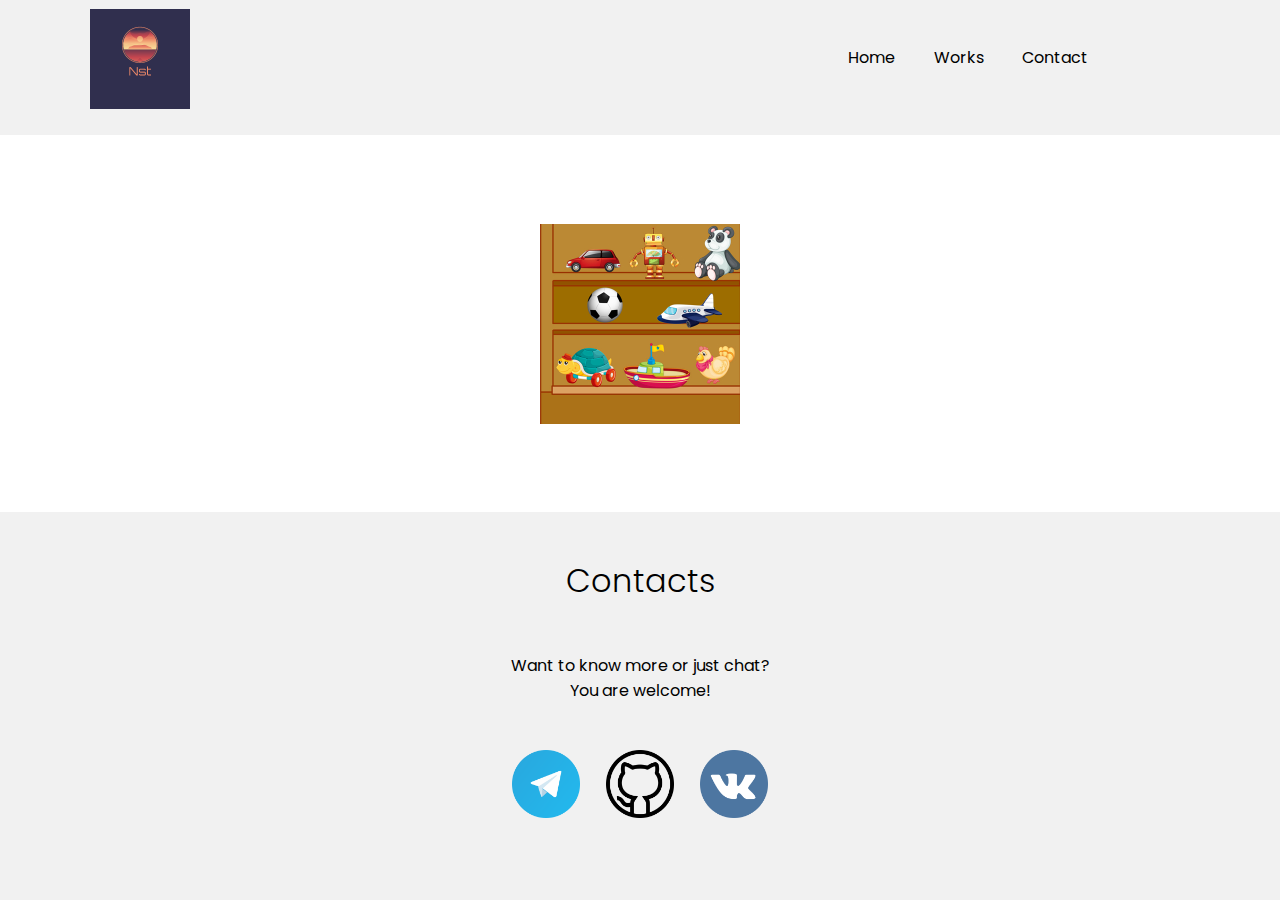
<file: src/html/add.html>
<!DOCTYPE html>
<html lang="en">
<head>
    <meta charset="UTF-8">
    <meta http-equiv="X-UA-Compatible" content="IE=edge">
    <meta name="viewport" content="width=device-width, initial-scale=1.0">
    <title>Add</title>
    <link rel="stylesheet" href="../css/add.css">
    <link rel="stylesheet" href="../css/header.css">
    <link rel="stylesheet" href="../css/footer.css">
</head>
<body>
    <nav class="globalnav">
        <div class="gn-content">
            <div class="gn-logo"><img src="../img/logo.png" width="100px" height="100px"></div>
            <ul class="gn-m-list">
                <li class="gn-m-item">
                    <a href="../../public/index.html" class="gn-m-link">
                        <span class="gn-m-text gn-m-t-home">
                            Home
                        </span>
                    </a>
                </li>
                <li class="gn-m-item">
                    <a href="../html/websyteLayoutPrototyping.html" class="gn-m-link">
                        <span class="gn-m-text">
                            Works
                        </span>
                    </a>
                </li>
                <li class="gn-m-item">
                    <a href="#" class="gn-m-link">
                        <span class="gn-m-text">
                            Contact
                        </span>
                    </a>
                </li>
            </ul>
        </div>
    </nav>
    <main>
        <div class="main_page">
            <div class="picture">
                <div class="picture_background">
                    <img src="../img/boy/toy1.jpg" alt="background">
                </div>
                    <img src="../img/boy/toy2.png" alt="img" class="boy1">
                    <img src="../img/boy/toy3.png" alt="img" class="boy2">
                    <img src="../img/boy/toy5.png" alt="img" class="pinwheel">
                    <img src="../img/boy/toy4.png" alt="img" class="handle">
                    <div class="hover-text">Игрушки оптом</div>
                    <div class="active-text">Самые веселые игрушки!</div>
            </div>
        </div>
    </main>
    <footer class="footer">
        <div class="f-content">
            <h3 class="f-c-header">
                Contacts
            </h3>
            <p class="f-c-text">
                Want to know more or just chat? 
                <br>
                You are welcome!
            </p>
            <ul class="f-c-links">
                <li class="f-c-l-item">
                    <a href="https://t.me/Nst2Disil" target="_blank" class="f-c-l-link">
                        <img src="../img/icons/telegram.png" alt="telegram" class="f-c-l-l-img">
                    </a>
                </li>
                <li class="f-c-l-item">
                    <a href="https://github.com/Nst2Disil" target="_blank" class="f-c-l-link">
                        <img src="../img/icons/github.png" alt="github" class="f-c-l-l-img">
                    </a>
                </li>
                <li class="f-c-l-item">
                    <a href="https://vk.com/n.tuzova0" target="_blank" class="f-c-l-link">
                        <img src="../img/icons/free-icon-vk-145813.png" alt="vk" class="f-c-l-l-img">
                    </a>
                </li>
            </ul>
        </div>
    </footer>
</body>
</html>
</file>
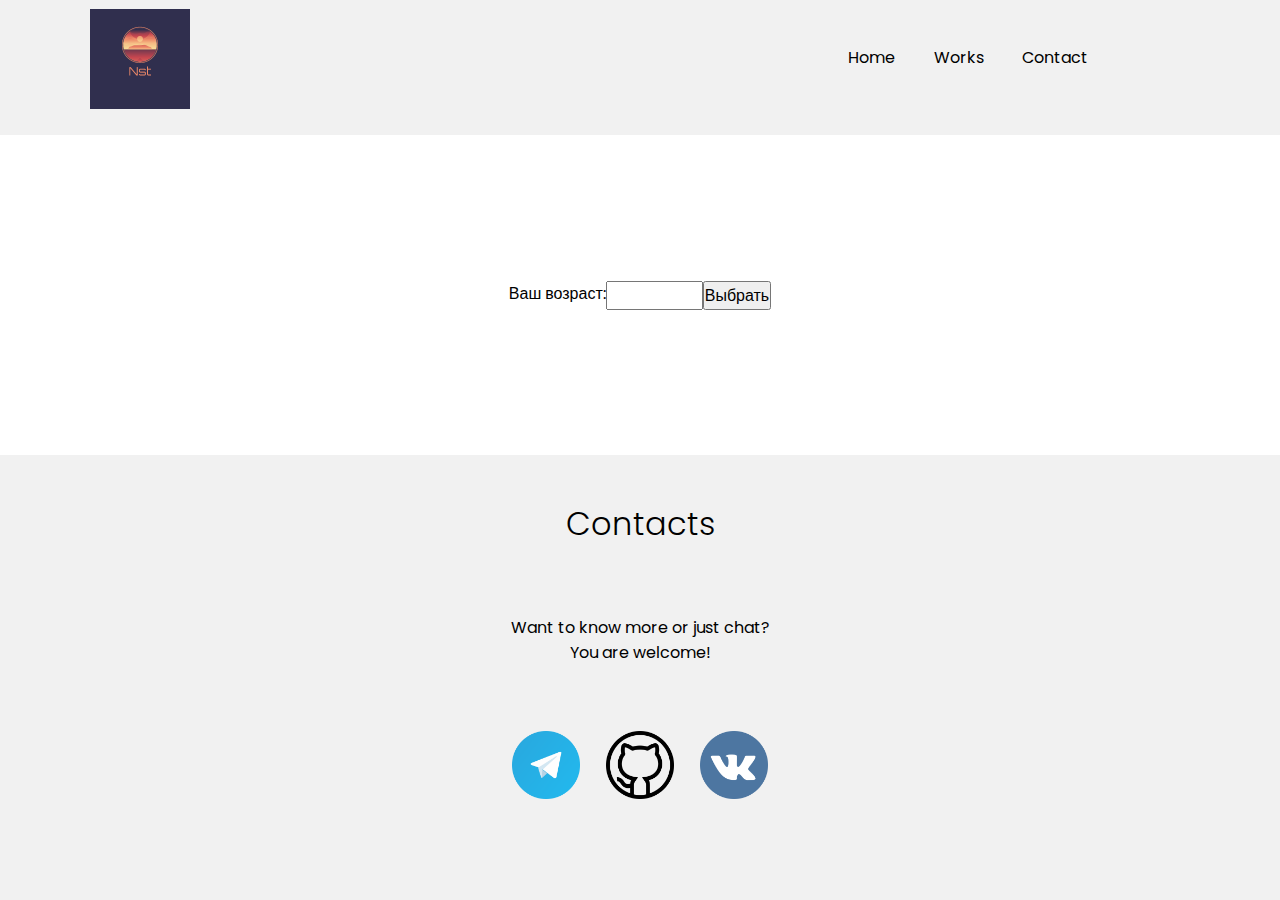
<file: src/html/code.html>
<!DOCTYPE html>
<html lang="en">
<head>
    <meta charset="UTF-8">
    <meta http-equiv="X-UA-Compatible" content="IE=edge">
    <meta name="viewport" content="width=device-width, initial-scale=1.0">
    <title>JSTask1</title>
    <link rel="stylesheet" href="../css/code.css">
    <link rel="stylesheet" href="../css/header.css">
    <link rel="stylesheet" href="../css/footer.css">
    <script src="../js/js1/script.js" defer></script>

</head>
<body>
    <nav class="globalnav">
        <div class="gn-content">
            <div class="gn-logo"><img src="../img/logo.png" width="100px" height="100px"></div>
            <ul class="gn-m-list">
                <li class="gn-m-item">
                    <a href="../../public/index.html" class="gn-m-link">
                        <span class="gn-m-text gn-m-t-home">
                            Home
                        </span>
                    </a>
                </li>
                <li class="gn-m-item">
                    <a href="../html/websyteLayoutPrototyping.html" class="gn-m-link">
                        <span class="gn-m-text">
                            Works
                        </span>
                    </a>
                </li>
                <li class="gn-m-item">
                    <a href="#" class="gn-m-link">
                        <span class="gn-m-text">
                            Contact
                        </span>
                    </a>
                </li>
            </ul>
        </div>
    </nav>
    <main>
        <div class="main_page">Ваш возраст:
            <input type="number" id="age" min="0" max="100">
            <button onclick="answer()" class="button">Выбрать</button>
        </div>
        <div id="result"></div>
    </main>
    <footer class="footer">
        <div class="f-content">
            <h3 class="f-c-header">
                Contacts
            </h3>
            <p class="f-c-text">
                Want to know more or just chat? 
                <br>
                You are welcome!
            </p>
            <ul class="f-c-links">
                <li class="f-c-l-item">
                    <a href="https://t.me/Nst2Disil" target="_blank" class="f-c-l-link">
                        <img src="../img/icons/telegram.png" alt="telegram" class="f-c-l-l-img">
                    </a>
                </li>
                <li class="f-c-l-item">
                    <a href="https://github.com/Nst2Disil" target="_blank" class="f-c-l-link">
                        <img src="../img/icons/github.png" alt="github" class="f-c-l-l-img">
                    </a>
                </li>
                <li class="f-c-l-item">
                    <a href="https://vk.com/n.tuzova0" target="_blank" class="f-c-l-link">
                        <img src="../img/icons/free-icon-vk-145813.png" alt="vk" class="f-c-l-l-img">
                    </a>
                </li>
            </ul>
        </div>
    </footer>
</body>
</html>
</file>
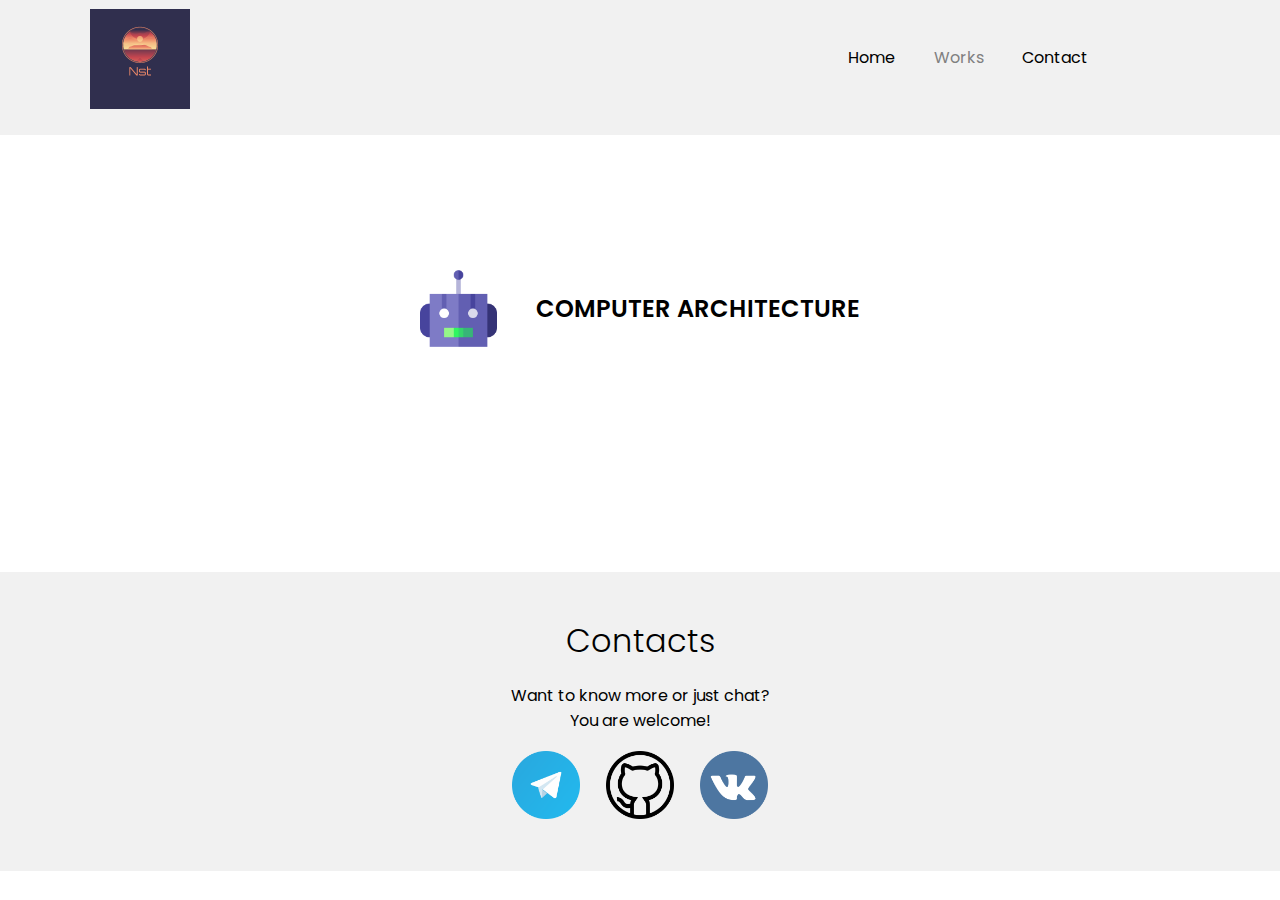
<file: src/html/computerArchitecture.html>
<!DOCTYPE html>
<html lang="ru">
<head>
    <meta charset="UTF-8">
    <meta http-equiv="X-UA-Compatible" content="IE=edge">
    <meta name="viewport" content="width=device-width, initial-scale=1.0">
    <title>Works</title>
    <link rel="stylesheet" href="../css/websiteLayoutPrototyping.css">
    <link rel="stylesheet" href="../css/header.css">
    <link rel="stylesheet" href="../css/footer.css">
</head>
<body>
    <nav class="globalnav">
        <div class="gn-content">
            <div class="gn-logo"><img src="../img/logo.png" width="100px" height="100px"></div>
            <ul class="gn-m-list">
                <li class="gn-m-item">
                    <a href="../../public/index.html" class="gn-m-link">
                        <span class="gn-m-text gn-m-t-home">
                            Home
                        </span>
                    </a>
                </li>
                <li class="gn-m-item ">
                    <a href="../../public/index.html#Works" class="gn-m-link">
                        <span class="gn-m-text gn-m-t-works">
                            Works
                        </span>
                    </a>
                </li>
                <li class="gn-m-item">
                    <a href="#Contacts" class="gn-m-link">
                        <span class="gn-m-text">
                            Contact
                        </span>
                    </a>
                </li>
            </ul>
        </div>
    </nav>
    <main class="work-page">
        <div class="w-p-content">
            <section class="w-p-c-header">
                <img src="../img/3.png" alt="works" class="w-p-c-h-img">
                <h1 class="w-p-c-h-text">COMPUTER ARCHITECTURE</h1>
            </section>
        </div>
    </main>
    <footer class="footer">
        <div class="f-content">
            <h3 class="f-c-header" id="Contacts">
                Contacts
            </h3>
            <p class="f-c-text">
                Want to know more or just chat? 
                <br>
                You are welcome!
            </p>
            <ul class="f-c-links">
                <li class="f-c-l-item">
                    <a href="https://t.me/Nst2Disil" target="_blank" class="f-c-l-link">
                        <img src="../img/icons/telegram.png" alt="telegram" class="f-c-l-l-img">
                    </a>
                </li>
                <li class="f-c-l-item">
                    <a href="https://github.com/Nst2Disil" target="_blank" class="f-c-l-link">
                        <img src="../img/icons/github.png" alt="github" class="f-c-l-l-img">
                    </a>
                </li>
                <li class="f-c-l-item">
                    <a href="https://vk.com/n.tuzova0" target="_blank" class="f-c-l-link">
                        <img src="../img/icons/free-icon-vk-145813.png" alt="vk" class="f-c-l-l-img">
                    </a>
                </li>
            </ul>
        </div>
    </footer>
</body>
</html>
</file>
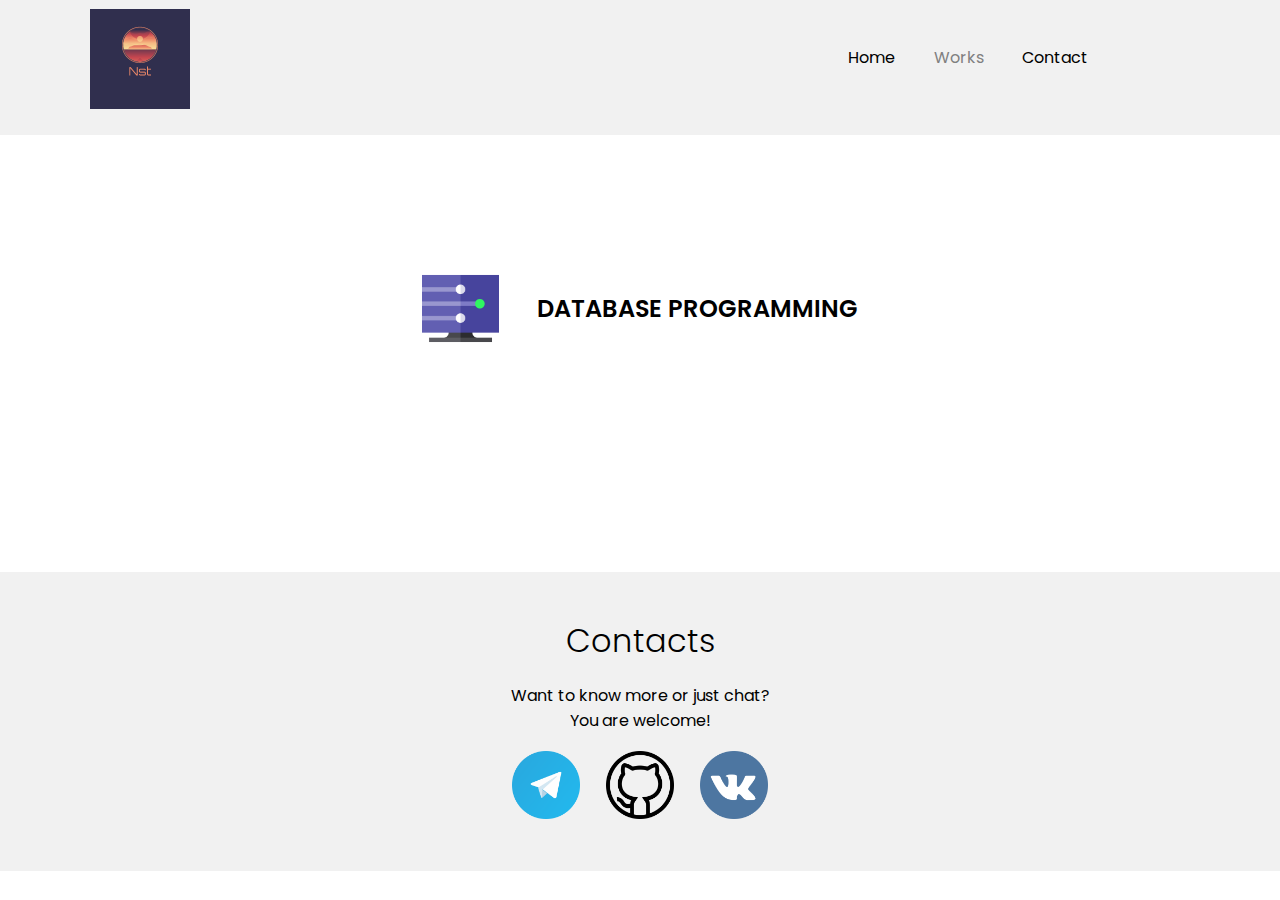
<file: src/html/databaseProgramming.html>
<!DOCTYPE html>
<html lang="ru">
<head>
    <meta charset="UTF-8">
    <meta http-equiv="X-UA-Compatible" content="IE=edge">
    <meta name="viewport" content="width=device-width, initial-scale=1.0">
    <title>Works</title>
    <link rel="stylesheet" href="../css/websiteLayoutPrototyping.css">
    <link rel="stylesheet" href="../css/header.css">
    <link rel="stylesheet" href="../css/footer.css">
</head>
<body>
    <nav class="globalnav">
        <div class="gn-content">
            <div class="gn-logo"><img src="../img/logo.png" width="100px" height="100px"></div>
            <ul class="gn-m-list">
                <li class="gn-m-item">
                    <a href="../../public/index.html" class="gn-m-link">
                        <span class="gn-m-text gn-m-t-home">
                            Home
                        </span>
                    </a>
                </li>
                <li class="gn-m-item ">
                    <a href="../../public/index.html#Works" class="gn-m-link">
                        <span class="gn-m-text gn-m-t-works">
                            Works
                        </span>
                    </a>
                </li>
                <li class="gn-m-item">
                    <a href="#Contacts" class="gn-m-link">
                        <span class="gn-m-text">
                            Contact
                        </span>
                    </a>
                </li>
            </ul>
        </div>
    </nav>
    <main class="work-page">
        <div class="w-p-content">
            <section class="w-p-c-header">
                <img src="../img/2.png" alt="works" class="w-p-c-h-img">
                <h1 class="w-p-c-h-text">DATABASE PROGRAMMING</h1>
            </section>
        </div>
    </main>
    <footer class="footer">
        <div class="f-content">
            <h3 class="f-c-header" id="Contacts">
                Contacts
            </h3>
            <p class="f-c-text">
                Want to know more or just chat? 
                <br>
                You are welcome!
            </p>
            <ul class="f-c-links">
                <li class="f-c-l-item">
                    <a href="https://t.me/Nst2Disil" target="_blank" class="f-c-l-link">
                        <img src="../img/icons/telegram.png" alt="telegram" class="f-c-l-l-img">
                    </a>
                </li>
                <li class="f-c-l-item">
                    <a href="https://github.com/Nst2Disil" target="_blank" class="f-c-l-link">
                        <img src="../img/icons/github.png" alt="github" class="f-c-l-l-img">
                    </a>
                </li>
                <li class="f-c-l-item">
                    <a href="https://vk.com/n.tuzova0" target="_blank" class="f-c-l-link">
                        <img src="../img/icons/free-icon-vk-145813.png" alt="vk" class="f-c-l-l-img">
                    </a>
                </li>
            </ul>
        </div>
    </footer>
</body>
</html>
</file>
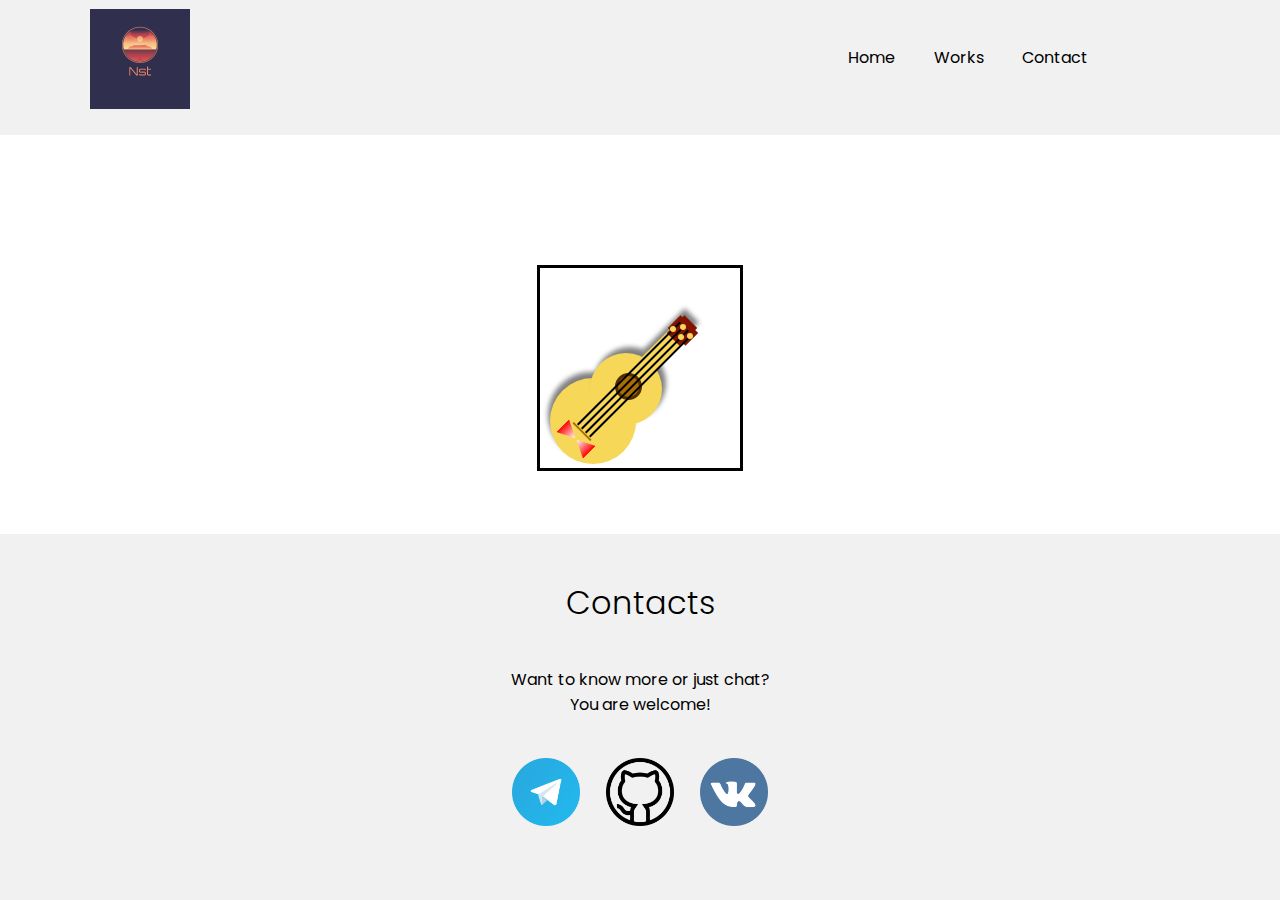
<file: src/html/guitar.html>
<!DOCTYPE html>
<html lang="en">
<head>
    <meta charset="UTF-8">
    <meta http-equiv="X-UA-Compatible" content="IE=edge">
    <meta name="viewport" content="width=device-width, initial-scale=1.0">
    <title>Guitar</title>
    <link rel="stylesheet" href="../css/guitar.css">
    <link rel="stylesheet" href="../css/header.css">
    <link rel="stylesheet" href="../css/footer.css">
</head>
<body>
    <nav class="globalnav">
        <div class="gn-content">
            <div class="gn-logo"><img src="../img/logo.png" width="100px" height="100px"></div>
            <ul class="gn-m-list">
                <li class="gn-m-item">
                    <a href="../../public/index.html" class="gn-m-link">
                        <span class="gn-m-text gn-m-t-home">
                            Home
                        </span>
                    </a>
                </li>
                <li class="gn-m-item">
                    <a href="../html/websyteLayoutPrototyping.html" class="gn-m-link">
                        <span class="gn-m-text">
                            Works
                        </span>
                    </a>
                </li>
                <li class="gn-m-item">
                    <a href="#" class="gn-m-link">
                        <span class="gn-m-text">
                            Contact
                        </span>
                    </a>
                </li>
            </ul>
        </div>
    </nav>
    <main>
        <div class="content">
            <div class="field">
                <div class="circle1"></div>   
                <div class="circle2"></div>
                <div class="circle3"></div>
                <div class="line1"></div>
                <div class="neck"></div>
                <div class="rectangle1"></div>
                <div class="rectangle2"></div>
                <div class="line2"></div>
                <div class="line3"></div>
                <div class="line4"></div>
                <div class="line5"></div>
                <div class="circle4"></div>
                <div class="circle5"></div>
                <div class="circle6"></div>
                <div class="circle7"></div>
                <div class="triangle1"></div>
                <div class="triangle2"></div>
            </div>
        </div>
    </main>
    <footer class="footer">
        <div class="f-content">
            <h3 class="f-c-header">
                Contacts
            </h3>
            <p class="f-c-text">
                Want to know more or just chat? 
                <br>
                You are welcome!
            </p>
            <ul class="f-c-links">
                <li class="f-c-l-item">
                    <a href="https://t.me/Nst2Disil" target="_blank" class="f-c-l-link">
                        <img src="../img/icons/telegram.png" alt="telegram" class="f-c-l-l-img">
                    </a>
                </li>
                <li class="f-c-l-item">
                    <a href="https://github.com/Nst2Disil" target="_blank" class="f-c-l-link">
                        <img src="../img/icons/github.png" alt="github" class="f-c-l-l-img">
                    </a>
                </li>
                <li class="f-c-l-item">
                    <a href="https://vk.com/n.tuzova0" target="_blank" class="f-c-l-link">
                        <img src="../img/icons/free-icon-vk-145813.png" alt="vk" class="f-c-l-l-img">
                    </a>
                </li>
            </ul>
        </div>
    </footer>
</body>
</html>
</file>
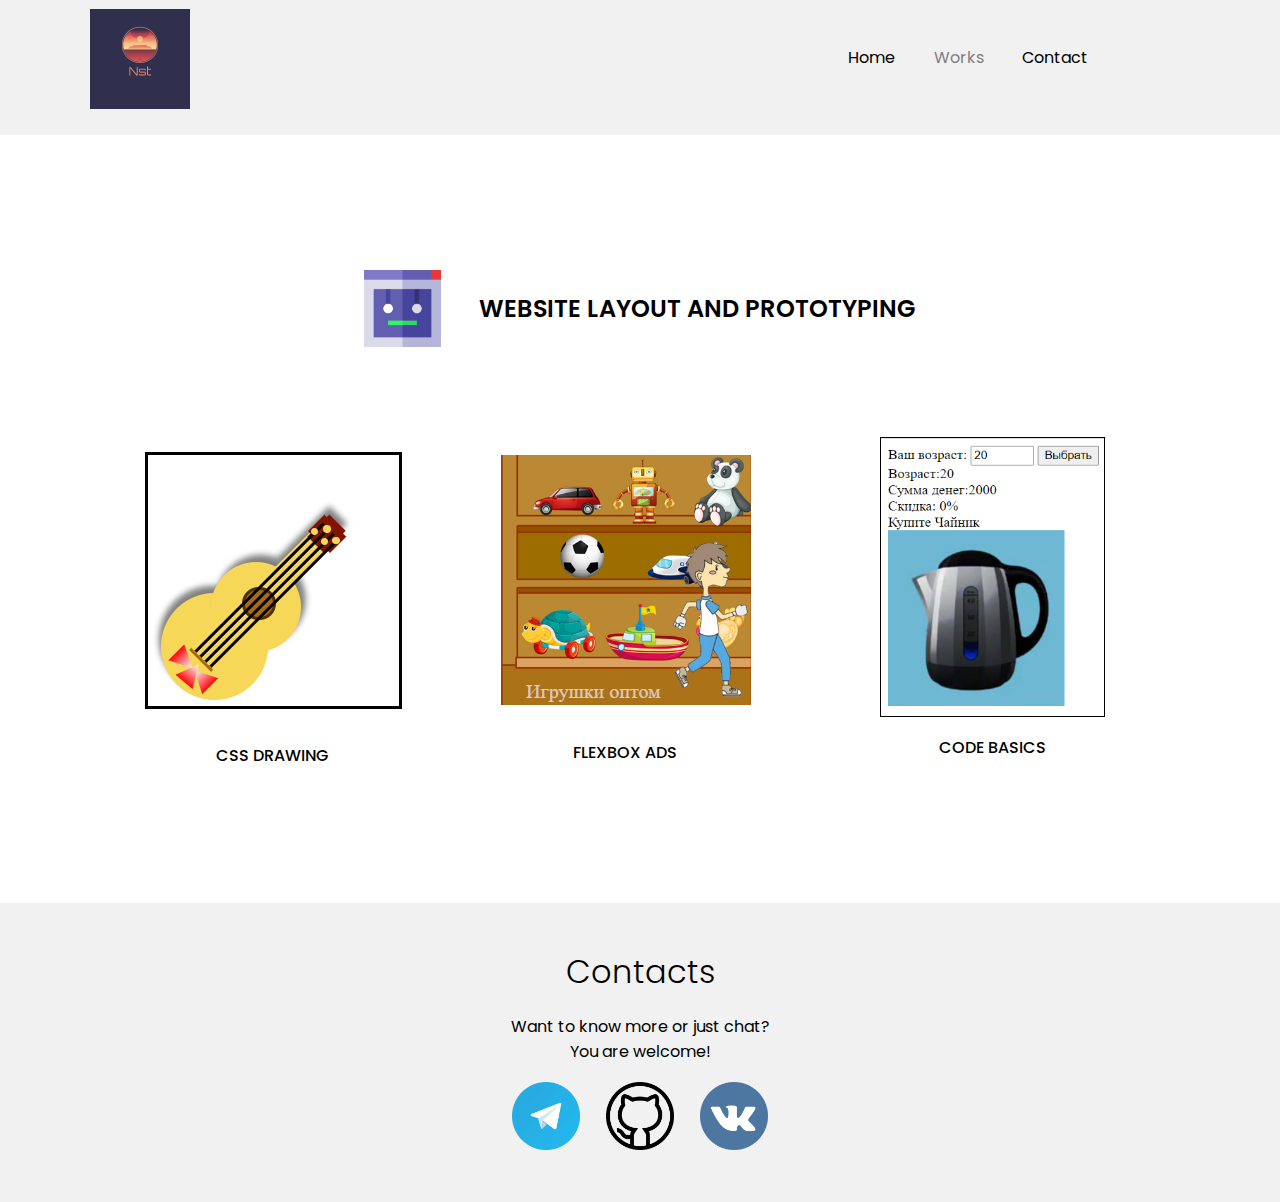
<file: src/html/websyteLayoutPrototyping.html>
<!DOCTYPE html>
<html lang="ru">
<head>
    <meta charset="UTF-8">
    <meta http-equiv="X-UA-Compatible" content="IE=edge">
    <meta name="viewport" content="width=device-width, initial-scale=1.0">
    <title>Works</title>
    <link rel="stylesheet" href="../css/websiteLayoutPrototyping.css">
    <link rel="stylesheet" href="../css/header.css">
    <link rel="stylesheet" href="../css/footer.css">
</head>
<body>
    <nav class="globalnav">
        <div class="gn-content">
            <div class="gn-logo"><img src="../img/logo.png" width="100px" height="100px"></div>
            <ul class="gn-m-list">
                <li class="gn-m-item">
                    <a href="../../public/index.html" class="gn-m-link">
                        <span class="gn-m-text gn-m-t-home">
                            Home
                        </span>
                    </a>
                </li>
                <li class="gn-m-item ">
                    <a href="../../public/index.html#Works" class="gn-m-link">
                        <span class="gn-m-text gn-m-t-works">
                            Works
                        </span>
                    </a>
                </li>
                <li class="gn-m-item">
                    <a href="#Contacts" class="gn-m-link">
                        <span class="gn-m-text">
                            Contact
                        </span>
                    </a>
                </li>
            </ul>
        </div>
    </nav>
    <main class="work-page">
        <div class="w-p-content">
            <section class="w-p-c-header">
                <img src="../img/1.png" alt="works" class="w-p-c-h-img">
                <h1 class="w-p-c-h-text">WEBSITE LAYOUT AND PROTOTYPING</h1>
            </section>
            <ul class="w-p-c-tasks">
                <li class="w-p-c-item">
                    <a href="guitar.html" class="w-p-c-link">
                        <img src="../img/works/guitar.png" alt="guitar task" class="w-p-c-l-img w-p-c-l-img-1">
                        <span class="w-p-c-l-text">CSS DRAWING</span>
                    </a>
                </li>
                <li class="w-p-c-item">
                    <a href="add.html" class="w-p-c-link">
                        <img src="../img/works/boy.png" alt="add task" class="w-p-c-l-img w-p-c-l-img-2">
                        <span class="w-p-c-l-text">FLEXBOX ADS</span>
                    </a>
                </li>
                <li class="w-p-c-item">
                    <a href="code.html" class="w-p-c-link">
                        <img src="../img/works/shop.png" alt="code task" class="w-p-c-l-img w-p-c-l-img-3">
                        <span class="w-p-c-l-text">CODE BASICS</span>
                    </a>
                </li>
            </ul>
        </div>
    </main>
    <footer class="footer">
        <div class="f-content">
            <h3 class="f-c-header" id="Contacts">
                Contacts
            </h3>
            <p class="f-c-text">
                Want to know more or just chat? 
                <br>
                You are welcome!
            </p>
            <ul class="f-c-links">
                <li class="f-c-l-item">
                    <a href="https://t.me/Nst2Disil" target="_blank" class="f-c-l-link">
                        <img src="../img/icons/telegram.png" alt="telegram" class="f-c-l-l-img">
                    </a>
                </li>
                <li class="f-c-l-item">
                    <a href="https://github.com/Nst2Disil" target="_blank" class="f-c-l-link">
                        <img src="../img/icons/github.png" alt="github" class="f-c-l-l-img">
                    </a>
                </li>
                <li class="f-c-l-item">
                    <a href="https://vk.com/n.tuzova0" target="_blank" class="f-c-l-link">
                        <img src="../img/icons/free-icon-vk-145813.png" alt="vk" class="f-c-l-l-img">
                    </a>
                </li>
            </ul>
        </div>
    </footer>
</body>
</html>
</file>
<file: src/css/add.css>
@import url('https://fonts.googleapis.com/css2?family=Poppins:wght@400;500;600;700&display=swap');

*{
    padding: 0px;
    margin: 0px;
    font-size: 16px;
    font-family: 'Poppins', sans-serif;
}

body {
    display: grid;
    height: 100vh;
}

.main_page{
    display: flex;
    justify-content: center;
    width: 100%;
    height: 100%;
}

.picture{
    width: 200px;
    height: 200px;
    position: relative;
}

.picture_background img{
    width: 100%;
    height: 100%;
}

.boy1{
    height: 140px;
    position: absolute;
    top: 60px;
    visibility: hidden;
}

.boy2{
    height: 140px;
    position: absolute;
    top: 60px;
    transform: translateX(130%);
    visibility: hidden;
}

.pinwheel{
    position: absolute;
    height: 55px;
    top: 70px;
    left: 94px;
    visibility: hidden;
}

.handle{
    position: absolute;
    height: 60px;
    top: 100px;
    left: 107px;
    visibility: hidden;
}

.hover-text{
    position: absolute;
    font-size: 16px;
    opacity: 0;
    top: 180px;
    left: 20px;
    color: #ddc9bc;
}

.active-text{
    position: absolute;
    font-size: 16px; 
    opacity: 0;
    top: 35px;
    left: -7px;
    transform: rotate(-25deg);
    color: #00ff00;
}


@keyframes running-boy{
    0%{
        transform: translateX(-40%);
    }
    100%{
        transform: translateX(130%);
        visibility: visible;
    }
}

@keyframes boy1{
    0%{
        visibility: visible;
    }
    100%{
        visibility: hidden;
    }
}

@keyframes boy2{
    0%{
        visibility: hidden;
    }
    100%{
        visibility: visible;
    }
}

@keyframes text1_visible{
    0%{
        opacity: 0;
    }
    100%{
        opacity: 1;
    }
}

@keyframes text1_hidden{
    0%{
        opacity: 1;
    }
    100%{
        opacity: 0;
    }
}

@keyframes text2_visible{
    0%{
        opacity: 0;
    }
    100%{
        opacity: 1;
    }
}

@keyframes handle-visible {
    0%{
        visibility: hidden;
    }
    100%{
        visibility: visible;
    }
}

@keyframes pinwheel-spinning {
    0%{
        transform: rotate(0deg);
        visibility: visible;
    }
    12.5%{
        transform: rotate(-45deg);
    }
    25%{
        transform: rotate(-90deg);
    }
    37.5%{
        transform: rotate(-135deg);
    }
    50%{
        transform: rotate(-180deg);
    }
    62.5%{
        transform: rotate(-225deg);
    }
    75%{
        transform: rotate(-270deg);
    }
    87.5%{
        transform: rotate(-315deg);
    }
    100%{
        transform: rotate(-360deg);
    }
}

@keyframes sepia-effect {
    0%{
        filter: sepia(0%);
    }
    25%{
        filter: sepia(20%);
    }
    50%{
        filter: sepia(40%);
    }
    75%{
        filter: sepia(60%);
    }
    100%{
        filter: sepia(80%);
    }
}


.picture:hover .boy1{
    animation-name: running-boy;
    animation-duration: 2s; 
    animation-fill-mode: forwards;
}

.picture:hover .hover-text{
    animation-name: text1_visible;
    animation-duration: 2s;
    animation-fill-mode: forwards;
}


.picture:active .boy1{
    animation-name: boy1;
    animation-duration: 0s; 
    animation-fill-mode: forwards;
}

.picture:active .hover-text{
    animation-name: text1_hidden;
    animation-duration: 0s;
}

.picture:active .active-text{
    animation-name: text2_visible;
    animation-duration: 1s; 
    animation-fill-mode: forwards;
}

.picture:active .boy2{
    animation-name: boy2;
    animation-duration: 0s; 
    animation-fill-mode: forwards;
}

.picture:active .pinwheel{
    animation-name: pinwheel-spinning;
    animation-duration: 3s; 
    animation-fill-mode: forwards;
    animation-iteration-count: infinite;
}

.picture:active .handle{
    animation-name: handle-visible;
    animation-duration: 0s; 
    animation-fill-mode: forwards;
}

.picture:active{
    animation-name: sepia-effect;
    animation-duration: 7s; 
    animation-fill-mode: forwards;
}
</file>
<file: src/css/header.css>
*{
    font-family: 'Poppins', sans-serif;
    font-size: 16px;
}

.globalnav{
    height: 10vh;
    padding: 5vh 15vw 0vh 7vw;
    background-color: #F1F1F1;
}

.gn-content{
    display: flex;
}

.gn-logo{
    margin-top: -4vh;
}

.gn-m-list {
    text-decoration-style: none;
    list-style: none;
    display: flex;
    gap: 3vw;
    margin-left: auto;
}

.gn-m-link{
    text-decoration: none;
    color: black;
}

.gn-m-text:hover{
    color: grey;
}
</file>
<file: src/css/footer.css>
.footer {
    display: grid;
    background-color: #f1f1f1;
    padding-top: 5vh;
    padding-bottom: 5vh;
}

.f-content{
    display: grid;
    gap: 2vh;
    text-align: center;
}

.f-c-header {

    font-size: 2em;
    font-weight: 300;
}

.f-c-text{
    text-align: center;
}

.f-c-links{
    display: flex;
    list-style: none;
    justify-self: center;
    gap: 2vw;
    width: 20%;
}

.f-c-l-l-img{
    width: 100%;
}
</file>
<file: src/css/code.css>
@import url('https://fonts.googleapis.com/css2?family=Poppins:wght@400;500;600;700&display=swap');

*{
    padding: 0px;
    margin: 0px;
    font-size: 16px;
    font-family: 'Poppins', sans-serif;
}

body {
  display: grid;
  justify-content: center;
  min-height: 100vh;
}

.main_page {
	display: flex;
  justify-content: center;

}

#result{
  display: grid;
  justify-items: center;
  align-items: center;
}
</file>
<file: src/css/websiteLayoutPrototyping.css>
@import url('https://fonts.googleapis.com/css2?family=Poppins:wght@400;500;600;700&display=swap');

*{
    padding: 0px;
    margin: 0px;
    font-size: 16px;
    font-family: 'Poppins', sans-serif;
}

.gn-m-t-works {
    color: grey;
}

.work-page{
    padding: 15vh 5vw 15vh 5vw;
}

.w-p-content{
    display: grid;
    justify-items: center;
    align-items: center;
}

.w-p-c-header{
    display: flex;
    align-items: center;
    justify-items: center;
    gap: 3vw;
    padding-bottom: 10vh;
}

.w-p-c-h-img{
    width: 6vw;
}

.w-p-c-h-text{
    font-weight: 600;
    font-size: 1.5em;
}

.w-p-c-tasks{
    display: flex;
    flex-wrap: wrap;
    list-style: none;
    gap: 5vw;
}

.w-p-c-link{
    display: grid;
    width: 100%;
    align-items: center;
    justify-items: center;
    text-decoration: none;
    color:black;
    font-weight: 500;
}

.w-p-c-l-img-1{
    width: 100%;
}

.w-p-c-l-img-2{
    width: 100%;
}

.w-p-c-l-img-3{
    width: 70%;
    border: 1px solid black;
}

.w-p-c-l-text{
    padding-top: 2vh;
}
</file>
<file: src/css/guitar.css>
@import url('https://fonts.googleapis.com/css2?family=Poppins:wght@400;500;600;700&display=swap');

*{
    padding: 0px;
    margin: 0px;
    font-size: 16px;
    font-family: 'Poppins', sans-serif;
}

body {
    display: grid;
    height: 100vh;
}

.field{
    width: 200px;
    height: 200px;
    margin: 30px;
    border: 3px solid black;
    position: relative;
}
:root{
    --yellow: #f6d758;
    --orange: #a86d05;
    --murrey: #811400;
    --brown: #512f00;
    --red: #e42713;
    --grad: linear-gradient(to top, red, white);
}
.circle1 {
    width: 86px;
    height: 86px;
    border-radius: 50%;
    background:var(--yellow);
    margin-left: 10px;
    margin-top: 110px;
    position: absolute;
    box-shadow: inset 12px -18px 4px 3px #e9c845; 
    box-shadow: -2px -6px 5px grey;
}
.circle2 {
    width: 72px;
    height: 72px;
    border-radius: 50%;
    background:var(--yellow);
    margin-left: 50px;
    margin-top: 85px;
    position: absolute;
    box-shadow: 4px -6px 5px grey;
}
.circle3 {
    width: 21px;
    height: 21px;
    border-radius: 50%;
    background: var(--orange);
    margin-left:75px;
    margin-top: 105px;
    border: 3px solid var(--brown);
    position: absolute;
}
.line1{
    width: 2px;
    height: 25px;
    background: var(--orange);
    margin-left:41px;
    margin-top: 151px;
    transform: rotate(135deg);
    position: absolute;
}
.neck{
    width: 20px;
    height: 60px;
    background: var(--yellow);
    margin-left:115px;
    margin-top: 50px;
    transform: rotate(45deg);
    position: absolute;
    box-shadow: -4px -12px 5px grey;
}
.rectangle1{
    width: 18px;
    height: 25px;
    background: var(--murrey);
    margin-left:133px;
    margin-top: 50px;
    transform: rotate(45deg);
    position: absolute;
}
.rectangle2{
    width: 18px;
    height: 25px;
    background: var(--murrey);
    margin-left:134px;
    margin-top: 50px;
    transform: rotate(135deg);
    position: absolute;
}
.line2{
    width: 2px;
    height: 145px;
    background: black;
    margin-left:88px;
    margin-top: 33px;
    transform: rotate(45deg);
    position: absolute;
}
.line3{
    width: 2px;
    height: 145px;
    background: black;
    margin-left:92px;
    margin-top: 37px;
    transform: rotate(45deg);
    position: absolute;
}
.line4{
    width: 2px;
    height: 145px;
    background: black;
    margin-left:96px;
    margin-top: 41px;
    transform: rotate(45deg);
    position: absolute;
}
.line5{
    width: 2px;
    height: 145px;
    background: black;
    margin-left:100px;
    margin-top: 45px;
    transform: rotate(45deg);
    position: absolute;
}
.circle4 {
    width: 6px;
    height: 6px;
    border-radius: 50%;
    background: var(--yellow);
    margin-left:130px;
    margin-top: 58px;
    position: absolute;
}
.circle5 {
    width: 6px;
    height: 6px;
    border-radius: 50%;
    background: var(--yellow);
    margin-left:140px;
    margin-top: 56px;
    position: absolute;
}
.circle6 {
    width: 6px;
    height: 6px;
    border-radius: 50%;
    background: var(--yellow);
    margin-left:138px;
    margin-top: 66px;
    position: absolute;
}
.circle7 {
    width: 6px;
    height: 6px;
    border-radius: 50%;
    background: var(--yellow);
    margin-left:147px;
    margin-top: 65px;
    position: absolute;
}
.triangle1 {
    width: 18px;
    height: 18px;
    clip-path: polygon(50% 0%, 0% 100%, 100% 100%);
    background: var(--grad);
    margin-left: 20px;
    margin-top: 155px;
    transform: rotate(135deg);
    position: absolute;
}
.triangle2 {
    width: 18px;
    height: 18px;
    clip-path: polygon(50% 0%, 0% 100%, 100% 100%);
    background: var(--grad);
    margin-left:34px;
    margin-top: 169px;
    transform: rotate(-45deg);
    position: absolute;
}

main{
    display: grid;
}

.content {
    margin: auto;
}
</file>
